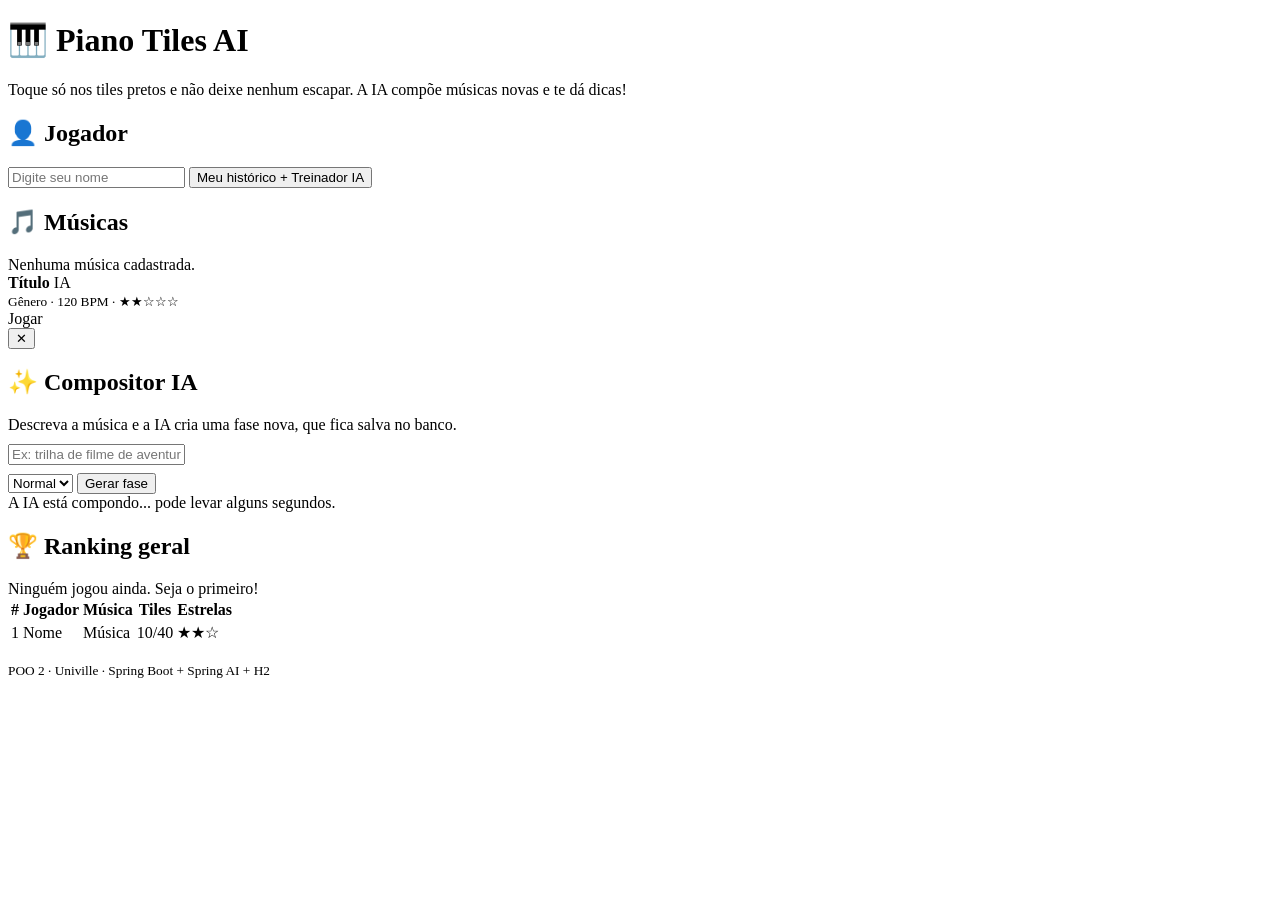
<file: src/main/resources/templates/index.html>
<!DOCTYPE html>
<html lang="pt-BR" xmlns:th="http://www.thymeleaf.org">
<head>
    <meta charset="UTF-8">
    <meta name="viewport" content="width=device-width, initial-scale=1">
    <title>Piano Tiles AI</title>
    <link rel="stylesheet" th:href="@{/css/estilo.css}">
</head>
<body>
<div class="container">

    <h1>🎹 Piano Tiles AI</h1>
    <div class="sub">Toque só nos tiles pretos e não deixe nenhum escapar. A IA compõe músicas novas e te dá dicas!</div>

    <div class="alerta sucesso" th:if="${sucesso}" th:text="${sucesso}"></div>
    <div class="alerta erro" th:if="${erro}" th:text="${erro}"></div>

    <!-- Jogador -->
    <div class="card">
        <h2>👤 Jogador</h2>
        <form class="linha" th:action="@{/historico}" method="get" id="form-historico">
            <input class="cresce" id="nome-jogador" name="jogador" placeholder="Digite seu nome" maxlength="20" required>
            <button type="submit" class="secundario">Meu histórico + Treinador IA</button>
        </form>
    </div>

    <!-- Lista de músicas -->
    <div class="card">
        <h2>🎵 Músicas</h2>
        <div th:if="${#lists.isEmpty(musicas)}" class="vazio">Nenhuma música cadastrada.</div>

        <div class="musica" th:each="m : ${musicas}" th:classappend="${novaMusicaId == m.id} ? 'nova'">
            <div class="info">
                <b th:text="${m.titulo}">Título</b>
                <span class="badge" th:if="${m.geradaPorIA}">IA</span><br>
                <small>
                    <span th:text="${m.genero}">Gênero</span> ·
                    <span th:text="${m.bpm} + ' BPM'">120 BPM</span> ·
                    <span class="estrelas" th:text="${m.estrelasDificuldade}">★★☆☆☆</span>
                </small>
                <div class="descricao" th:if="${m.descricao != null and !#strings.isEmpty(m.descricao)}"
                     th:text="${m.descricao}"></div>
            </div>
            <a class="botao" th:href="@{/jogar/{id}(id=${m.id})}">Jogar</a>
            <form th:if="${m.geradaPorIA}" th:action="@{/musicas/{id}/excluir(id=${m.id})}" method="post"
                  onsubmit="return confirm('Excluir esta música e o ranking dela?')">
                <button type="submit" class="secundario" title="Excluir">✕</button>
            </form>
        </div>
    </div>

    <!-- Compositor IA -->
    <div class="card">
        <h2>✨ Compositor IA</h2>
        <p class="sub" style="text-align:left;margin-bottom:10px">
            Descreva a música e a IA cria uma fase nova, que fica salva no banco.
        </p>
        <form th:action="@{/musicas/gerar}" method="post" id="form-gerar">
            <input name="pedido" maxlength="300" required
                   placeholder="Ex: trilha de filme de aventura, lullaby calma, música de chefão de videogame...">
            <div class="linha" style="margin-top:8px">
                <select name="dificuldade" class="cresce">
                    <option value="1">Fácil</option>
                    <option value="2" selected>Normal</option>
                    <option value="3">Difícil</option>
                    <option value="4">Expert</option>
                    <option value="5">Insano</option>
                </select>
                <button type="submit" id="botao-gerar">Gerar fase</button>
            </div>
            <div class="carregando" id="carregando-gerar">
                <span class="spinner"></span>A IA está compondo... pode levar alguns segundos.
            </div>
        </form>
    </div>

    <!-- Ranking -->
    <div class="card">
        <h2>🏆 Ranking geral</h2>
        <div th:if="${#lists.isEmpty(ranking)}" class="vazio">Ninguém jogou ainda. Seja o primeiro!</div>
        <table th:unless="${#lists.isEmpty(ranking)}">
            <tr><th>#</th><th>Jogador</th><th>Música</th><th>Tiles</th><th>Estrelas</th></tr>
            <tr th:each="p, i : ${ranking}">
                <td th:text="${i.count}">1</td>
                <td th:text="${p.nomeJogador}">Nome</td>
                <td th:text="${p.musica.titulo}">Música</td>
                <td th:text="${p.pontos} + '/' + ${p.totalTiles}">10/40</td>
                <td class="estrelas" th:text="${p.estrelasTexto}">★★☆</td>
            </tr>
        </table>
    </div>

    <p class="sub"><small>POO 2 · Univille · Spring Boot + Spring AI + H2</small></p>
</div>

<script>
    // Guarda o nome do jogador no navegador para usar no jogo.
    const campoNome = document.getElementById('nome-jogador');
    campoNome.value = localStorage.getItem('pt-jogador') || '';
    campoNome.addEventListener('input', () => localStorage.setItem('pt-jogador', campoNome.value.trim()));

    // Mostra o "carregando" enquanto a IA compõe.
    document.getElementById('form-gerar').addEventListener('submit', () => {
        document.getElementById('botao-gerar').disabled = true;
        document.getElementById('carregando-gerar').style.display = 'block';
    });
</script>
</body>
</html>
</file>
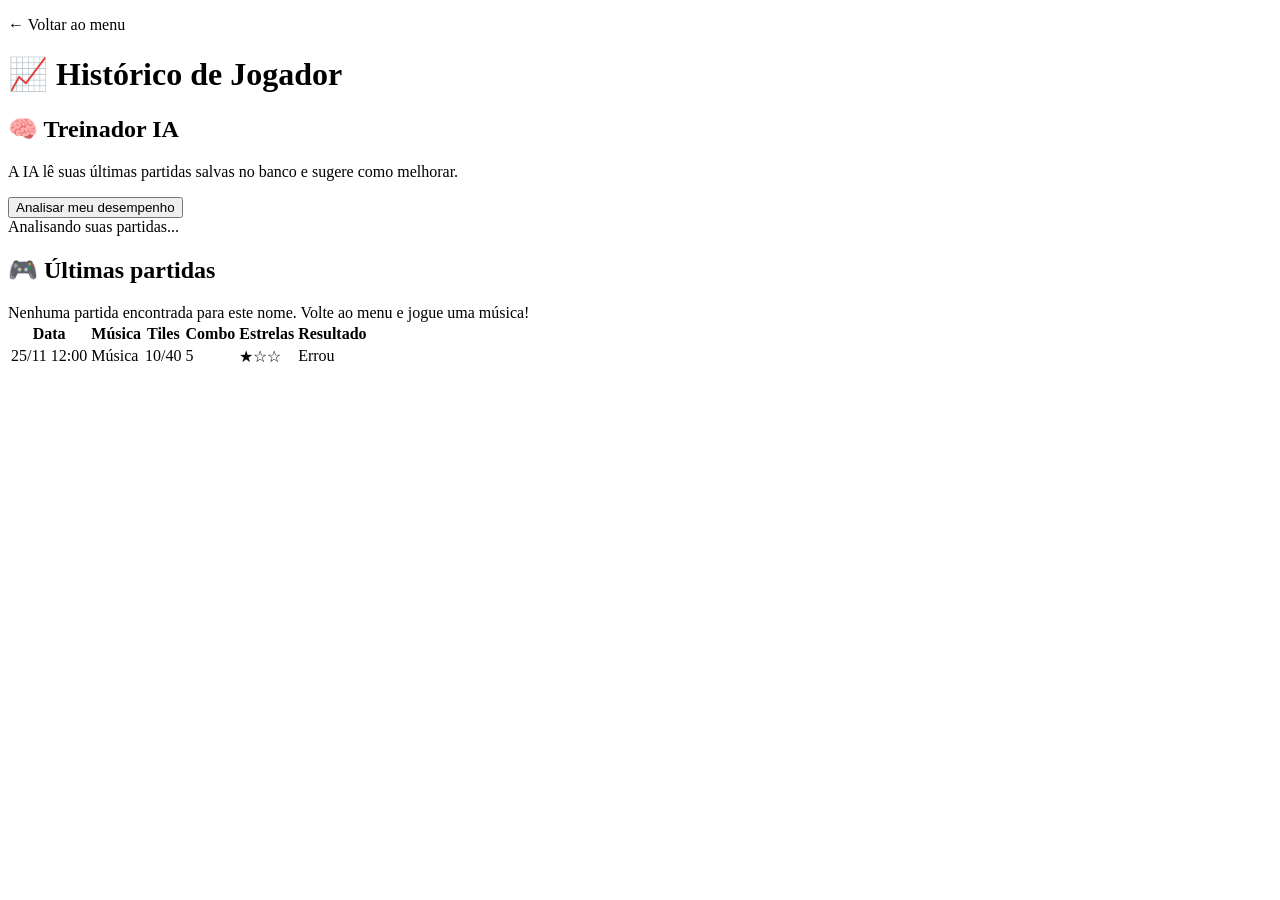
<file: src/main/resources/templates/historico.html>
<!DOCTYPE html>
<html lang="pt-BR" xmlns:th="http://www.thymeleaf.org">
<head>
    <meta charset="UTF-8">
    <meta name="viewport" content="width=device-width, initial-scale=1">
    <title>Histórico - Piano Tiles AI</title>
    <link rel="stylesheet" th:href="@{/css/estilo.css}">
</head>
<body>
<div class="container">
    <p><a th:href="@{/}">← Voltar ao menu</a></p>

    <h1>📈 Histórico de <span th:text="${jogador}">Jogador</span></h1>

    <div class="card">
        <h2>🧠 Treinador IA</h2>
        <p>A IA lê suas últimas partidas salvas no banco e sugere como melhorar.</p>
        <button id="botao-treinador" th:attr="data-jogador=${jogador}">Analisar meu desempenho</button>
        <div class="carregando" id="carregando-treinador"><span class="spinner"></span>Analisando suas partidas...</div>
        <div class="ia-texto" id="resposta-treinador"></div>
    </div>

    <div class="card">
        <h2>🎮 Últimas partidas</h2>
        <div th:if="${#lists.isEmpty(partidas)}" class="vazio">
            Nenhuma partida encontrada para este nome. Volte ao menu e jogue uma música!
        </div>
        <table th:unless="${#lists.isEmpty(partidas)}">
            <tr><th>Data</th><th>Música</th><th>Tiles</th><th>Combo</th><th>Estrelas</th><th>Resultado</th></tr>
            <tr th:each="p : ${partidas}">
                <td th:text="${#temporals.format(p.dataHora, 'dd/MM HH:mm')}">25/11 12:00</td>
                <td th:text="${p.musica.titulo}">Música</td>
                <td th:text="${p.pontos} + '/' + ${p.totalTiles} + ' (' + ${p.percentual} + '%)'">10/40</td>
                <td th:text="${p.comboMaximo}">5</td>
                <td class="estrelas" th:text="${p.estrelasTexto}">★☆☆</td>
                <td th:text="${p.concluida} ? '✅ Completou' : '❌ Errou'">Errou</td>
            </tr>
        </table>
    </div>
</div>

<script>
    const botao = document.getElementById('botao-treinador');
    botao.addEventListener('click', async () => {
        const saida = document.getElementById('resposta-treinador');
        const carregando = document.getElementById('carregando-treinador');
        botao.disabled = true;
        carregando.style.display = 'block';
        saida.textContent = '';
        try {
            const resp = await fetch('/api/treinador', {
                method: 'POST',
                headers: {'Content-Type': 'application/json'},
                body: JSON.stringify({jogador: botao.dataset.jogador})
            });
            const dados = await resp.json();
            saida.textContent = resp.ok ? dados.analise : ('Erro: ' + dados.mensagem);
        } catch (e) {
            saida.textContent = 'Erro ao falar com a IA: ' + e.message;
        }
        carregando.style.display = 'none';
        botao.disabled = false;
    });
</script>
</body>
</html>
</file>
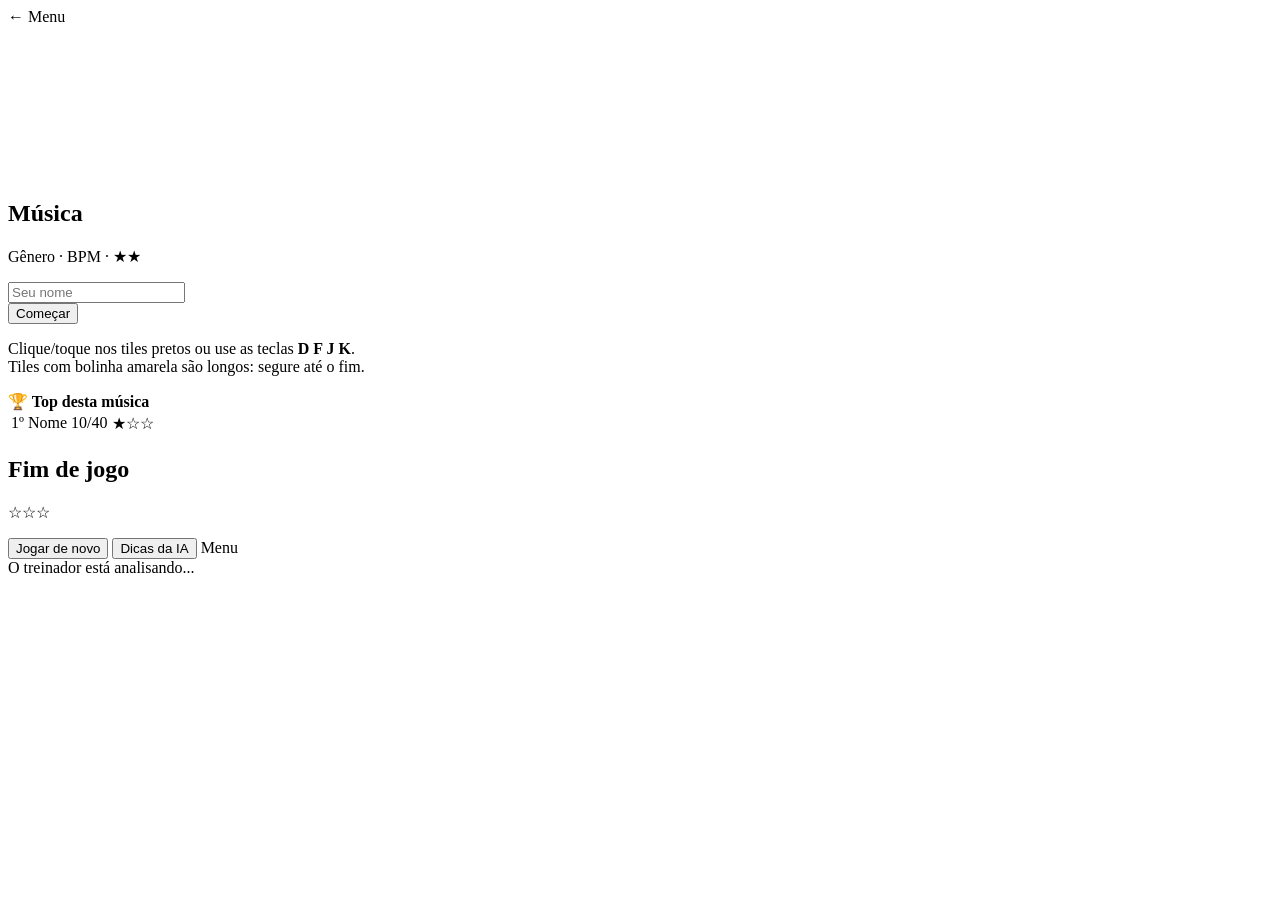
<file: src/main/resources/templates/jogar.html>
<!DOCTYPE html>
<html lang="pt-BR" xmlns:th="http://www.thymeleaf.org">
<head>
    <meta charset="UTF-8">
    <meta name="viewport" content="width=device-width, initial-scale=1, user-scalable=no">
    <title th:text="${musica.titulo} + ' - Piano Tiles AI'">Jogar</title>
    <link rel="stylesheet" th:href="@{/css/estilo.css}">
</head>
<body class="jogo">

<div id="topo-jogo"><a class="botao secundario" th:href="@{/}">← Menu</a></div>

<div id="palco"
     th:attr="data-musica-id=${musica.id},data-titulo=${musica.titulo},data-bpm=${musica.bpm},data-dificuldade=${musica.dificuldade}">
    <canvas id="tela"></canvas>
</div>

<!-- Antes de começar -->
<div class="sobreposicao" id="pre-jogo" style="display:flex">
    <div class="caixa">
        <h2 th:text="${musica.titulo}">Música</h2>
        <p>
            <span th:text="${musica.genero}">Gênero</span> ·
            <span th:text="${musica.bpm} + ' BPM'">BPM</span> ·
            <span class="estrelas" th:text="${musica.estrelasDificuldade}">★★</span>
        </p>
        <p th:if="${musica.descricao != null and !#strings.isEmpty(musica.descricao)}" th:text="${musica.descricao}"></p>
        <input id="nome-jogador" placeholder="Seu nome" maxlength="20">
        <div class="botoes">
            <button id="botao-comecar">Começar</button>
        </div>
        <p class="dica-teclas">Clique/toque nos tiles pretos ou use as teclas <b>D F J K</b>.<br>
            Tiles com bolinha amarela são longos: segure até o fim.</p>

        <div th:unless="${#lists.isEmpty(ranking)}" style="text-align:left;margin-top:12px">
            <b>🏆 Top desta música</b>
            <table>
                <tr th:each="p, i : ${ranking}">
                    <td th:text="${i.count} + 'º'">1º</td>
                    <td th:text="${p.nomeJogador}">Nome</td>
                    <td th:text="${p.pontos} + '/' + ${p.totalTiles}">10/40</td>
                    <td class="estrelas" th:text="${p.estrelasTexto}">★☆☆</td>
                </tr>
            </table>
        </div>
    </div>
</div>

<!-- Fim de jogo -->
<div class="sobreposicao" id="fim-jogo">
    <div class="caixa">
        <h2 id="fim-titulo">Fim de jogo</h2>
        <div class="grandes" id="fim-estrelas">☆☆☆</div>
        <p id="fim-placar"></p>
        <div class="botoes">
            <button id="botao-repetir">Jogar de novo</button>
            <button class="secundario" id="botao-dicas">Dicas da IA</button>
            <a class="botao secundario" th:href="@{/}">Menu</a>
        </div>
        <div class="carregando" id="carregando-dicas"><span class="spinner"></span>O treinador está analisando...</div>
        <div class="ia-texto" id="texto-dicas"></div>
    </div>
</div>

<script th:src="@{/js/jogo.js}"></script>
</body>
</html>
</file>
